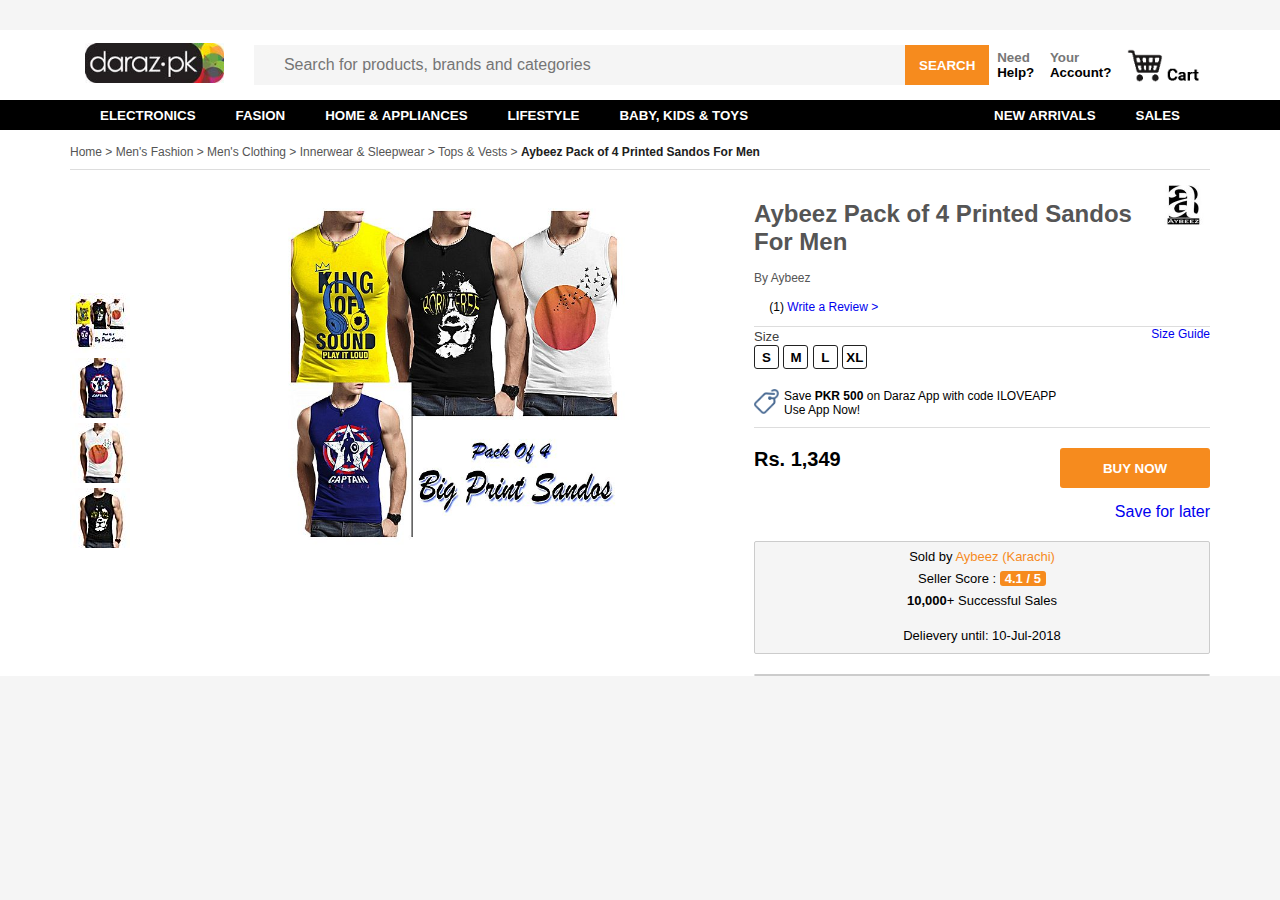
<file: pages/product.html>
<!DOCTYPE html>
<html>
<head>
	<title>Product Page</title>
	<link rel="stylesheet" type="text/css" href="../CSS/style.css">

	<link rel="stylesheet" href="https://use.fontawesome.com/releases/v5.1.0/css/all.css" integrity="sha384-lKuwvrZot6UHsBSfcMvOkWwlCMgc0TaWr+30HWe3a4ltaBwTZhyTEggF5tJv8tbt" crossorigin="anonymous">
	<link rel="icon" href="https://www.daraz.pk/favicon.ico" type="image/x-icon">
</head>
<body>
	<div class="nav">
		<div class="logo">
			<i class="fas fa-bars"></i>
			<a href="../index.html"><button></button></a>
		</div>
		<div class="search">
			<input type="text" name="search" placeholder="Search for products, brands and categories" />
			<button>SEARCH</button>
		</div>
		<div class="right">
			<button><span>Need</span><br> Help?</button>
			<button><span>Your</span><br> Account?</button>
			<button class="cart"></button>
		</div>
	</div>
	<div class="nav2">
		<div class="left">
			<button>ELECTRONICS <i class="fas fa-angle-down"></i></button>
			<button>FASION <i class="fas fa-angle-down"></i></button>
			<button>HOME & APPLIANCES <i class="fas fa-angle-down"></i></button>
			<button>LIFESTYLE <i class="fas fa-angle-down"></i></button>
			<button>BABY, KIDS & TOYS <i class="fas fa-angle-down"></i></button>
		</div>
		<div class="right">
			<button>NEW ARRIVALS <i class="fas fa-angle-down"></i></button>
			<button>SALES <i class="fas fa-angle-down"></i></button>
		</div>
	</div>
	<div class="container2">
		<p class="addr">Home > Men's Fashion > Men's Clothing > Innerwear & Sleepwear > Tops & Vests > <span>Aybeez Pack of 4 Printed Sandos For Men</span></p>
		<div class="line"></div>
		<div class="productDes">
			<div class="one">
				<div class="mul">
					<img src="../images/1 (4).jpg">
					<img src="../images/2.jpg">
					<img src="../images/3.jpg">
					<img src="../images/4.jpg">
				</div>
				<div class="select"><img src="../images/main.jpg" width="408px" height="408px" draggable="none"></div>
			</div>			
			<div class="two">
				<div class="top">
					<div class="one">
						<h1>Aybeez Pack of 4 Printed Sandos For Men</h1>
						<a class="brand" href="#"><img src="../images/logoCompany.jpg" width="55px" height="40px"></a>

					</div>
					<div class="two">
						<p>By Aybeez</p>
						<div class="rate">
							<div class="star">
								<i style="color:orange;" class="fas fa-star"></i>
								<i class="far fa-star"></i>
								<i class="far fa-star"></i>
								<i class="far fa-star"></i>
								<i class="far fa-star"></i>
								<span> &emsp; (1) <a href="#">Write a Review ></a></span>
							</div>
							<div class="social">
								<i class="fab fa-facebook-square"></i>
								&emsp;
								<i class="fab fa-twitter"></i>
							</div>
						</div>

					</div>
				</div>
				<div class="line"></div>
				<div class="mid">
					<div class="size">
						<span>Size</span>
						<div>
							<button class="sizeB">S</button>
							<button class="sizeB">M</button>
							<button class="sizeB">L</button>
							<button class="sizeB">XL</button>
						</div>
					</div>
					<div class="label">
						<a href="#">Size Guide</a>
					</div>
				</div>
				
				<div class="appDes">
					<img src="../images/tag.png" style="width: 25px; height: 25px; margin-right: 5px; ">
					<div>
						<span>Save <b>PKR 500</b> on Daraz App with code ILOVEAPP</span><br>
						<span>Use App Now!</span>
					</div>
				</div>
				<div class="line"></div>
				<div class="bottom">
					
					<div class="one" >
						<div class="upper">
							<div><h1>Rs. 1,349</h1></div>
							<div><button>BUY NOW</button></div>
						</div>
					</div>
					<div class="two">
						<i class="fas fa-heart"></i> &nbsp;
						<a href="#">Save for later</a>
					</div>

				</div>
				<div class="bottom2">
					
					<span class="first" style="font-size: 13px; margin-top: 7px;">Sold by <span class="companyName">Aybeez (Karachi)</span></span>
					<span class="second" style="font-size: 13px; margin-top: 7px;">Seller Score : <span class="rating">4.1 / 5</span></span>
					<span class="third" style="margin-top: 7px; font-size: 13px;"><b>10,000</b>+ Successful Sales</span>
					<span class="fourth" style="margin-top: 20px; font-size: 13px; margin-bottom: 10px;">Delievery until: 10-Jul-2018</span>

				</div>
				<div class="bottom3">
					
					

				</div>
			</div>			
		</div>
	</div>
</body>
</file>
<file: CSS/style.css>
*{
	margin:0;
	padding: 0;
	text-decoration: none;
	list-style-type: none;
	border: none;
	outline: none;
	user-drag:none;
}
body{
	background-color: #F5F5F5;
	font-family: Roboto,Helvetica,Arial,sans-serif;
}

.nav{
	margin-top: 30px;
	background-color: #ffffff;
	height: 70px;
	display: flex;
	align-items:center;
	justify-content:space-around;
	padding-left: 70px;
	padding-right: 70px;
}
.logo button{
	background-image: url("../images/logo.png");
	background-repeat: no-repeat;
	background-size: 100%;
	height: 40px;
	width: 139px;
	background-color: #ffffff;
	margin-left: 15px;	
	cursor: pointer;
}
.logo{
	flex: 2.5;
	display: flex;
	align-items:center;
}
.logo i{
	font-size: 24px;
	cursor: pointer;
}
.search input{
	background-color: #F5F5F5;
	width: 100%;
	padding-left: 30px;
	font-size:16px;
}
.search button{
	background-color: #F68B1E;
	width: 100px;
	color: #ffffff;
	font-family: Roboto,Helvetica,Arial,sans-serif;
	text-align: center;
	font-weight: bold;
}
.search button:focus{
	outline: -webkit-focus-ring-color auto 5px;

}
.search{
	display: flex;
	flex:10;
	height: 40px;
}

.right button{
	color: #000000;
	background-color: #ffffff;
	font-weight:bold;
	text-align: left;
}
.right button span{
	color: #777777;
}
.right .cart{
	background-image: url("../images/cart.png");
	background-repeat: no-repeat;
	background-size: 100%;
	height: 40px;
	width: 75px;

}
.right{
	display: flex;
	flex: 3;
	align-items:center;
	justify-content:space-around;
}
.container{
	display: flex;
	flex-direction: column;
	justify-content: space-between;
	margin-left: 70px;
	margin-right: 70px;
}
.box1{
	height: 355px;
	width: 100%;
	background-color: #ffffff;
	margin-bottom: 30px;
	margin-top: 1.5px;
	display: flex;
}
.box1 .jumbotron{
	flex:4;
	background-image: url("../images/jumbo.jpg");
	background-repeat: no-repeat;
	background-size: 100%;
	width: 100%;	
}
.box1 .listing{
	flex:1;
	font-size: 11px;
}
.box1 .promo{
	flex:1;

	overflow: hidden;

}
.listing ul li{
	display: block;
	width: 193px;
	height: 29px;
	padding-left: 15px;
}
.listing ul{
	padding-top: 15px;
}
.promo .imgg{
	flex:1;
	flex-order:2;
	background-image: url("../images/pic.png");
	background-size: 100%;
	background-repeat: no-repeat;
	width: 100%;
	height: 50%;
}
.promo .top{
	width: 100%;
	height: 50%;
	display: flex;
	flex-direction: column;
	justify-content: center;
	flex:1;
}
.promo .top a{
	display: flex;
	justify-content: space-between;
}

.icon{
	flex:1;
	width: 30px;
	padding-right: 5px;
}
.description{
	flex:4;
}
.description .title{
	font-size: 11px;
	color: #000000;

}
.description .text{
	font-size: 10px;
	color: #777777;

}
.last{
	padding-top: 15px;
	padding-left: 18px;
}

.box2{
	height: 50px;
	width: 100%;
}
.box2 a{
	background-repeat: no-repeat;
}

.box3{
	padding: 15px;
	margin-top: 30px;
	height: 375px;
	flex-basis: 100%;
	background-color: #ffffff;
	display: flex;
	flex-direction: column;
}
.box3 .top{
	display: flex;

}

.colon{
	font-weight: bolder;
	font-size: 20px;
}

.box3 .top .one{
	flex:1;
	display: flex;
	justify-content: space-between;
}
.des{
	text-align: right;	
}
.sale{
	font-weight: bold;
    font-size: 14px;
    color: #f57224;
}

.ending{
	font-weight: bold;
	font-size: 14px;
    color: #202020;
}
h2{
	color: #777777;
}
.box3 .top .two{
	flex:1;
	display: flex;
	justify-content: flex-end;
}
.two button, .one button{
	background-color: #F68B1E;
	width: 130px;
	height: 40px;
	color: #ffffff;
	font-family: Roboto,Helvetica,Arial,sans-serif;
	text-align: center;
	font-weight: bold;
	border-radius: 3px;
}
.two button:focus, .one button:focus{
	outline: -webkit-focus-ring-color auto 5px;
}
.one button{
	background-color: #F68B1E;
	width: 40px;
	height: 35px;
	color: #ffffff;
	font-family: Roboto,Helvetica,Arial,sans-serif;
	text-align: center;
	font-weight: bold;
	border-radius: 3px;
}

.line{
	height: 1px;
	margin-top: 10px;
	background-color: #dddddd;
	margin-top: 10px;
}

.bottom{
	display: flex;
}
.bottom .first{
	flex:1;
}

.bottom .first ul li{
	display: block;
	width: 193px;
	height: 29px;
	padding-left: 15px;
	font-size: 11px;
}
.bottom .first ul li:hover{
	color:#F68B1E;
	border-left: 2px solid #F68B1E;
}

.bottom .first ul{
	margin-top: 15px;
}
.bottom .second{
	flex:5;
	display: flex;
	justify-content: space-between;
	border-left: 2px solid #000000;
	overflow: auto;
	padding-left: 20px;
	padding-top: 20px;
}
a.product{
	margin-right: 20px;
	color: black;
	display: inline-block;
	flex:1;
	display: flex;
	flex-direction: column;
}
.product .caption{
	color: #404040;
	font-size: 11px;
}
.product .name{
	font-size: 13px;
	font-weight: bold;
}
.product .price{
	font-size: 13px;
	color: #202020;
}

img { 
  -webkit-user-drag: none; 
  -khtml-user-drag: none; 
  -moz-user-drag: none; 
  -o-user-drag: none; 
  user-drag: none; 
}


/***********************************************  PAGE2 ***********************************/

.nav2{
	display: flex;
	height: 30px;
	background-color: #000000;
	padding-left: 80px;
	padding-right: 80px;
}

.nav2 .left{
	flex:3;
	display: flex;
	justify-content: flex-start;
}
.nav2 .right{
	flex:1;
	display: flex;
	justify-content: flex-end;
	align-content: right;
}
.nav2 button{
	height: 30px;
	color: #ffffff;
	font-weight: bold;
	background-color: #000000;
	padding-right: 20px;
	padding-left: 20px;
}
.container2{
	padding-left: 70px;
	padding-right: 70px;
	background-color: #ffffff;
	padding-top: 15px;
}
.container2 .addr{
	color:#555555;
	font-size: 12px;
}
.addr span{
	color: #202020;
	font-weight: bold;
}
.productDes{
	display: flex;
}
.productDes .one{
	flex:3;
	display: flex;
	justify-content: flex-start;
}
.productDes .one .mul{

	display: flex;
	flex-direction: column;
	justify-content: center;
}
.productDes .one .select{
	margin-left: 120px;
}
.productDes .one .mul img{
	margin-bottom: 5px;
}
.productDes .two{
	flex:2;
}
.two .top .one h1{
	margin-top: 15px;
	display: block;
    font-size: 24px;
    color: #555;
    flex:1;
}
.two .top{
	flex:1;
}
.two .top .one{
	margin-top: 15px;
	display: flex;

}
.two .top .two p{
	margin-top: 15px;
	margin-bottom: 10px;
	color:#555555;
	font-size: 12px;
}
.two .top .two .rate{
	display: flex;
	font-size: 12px;
	justify-content: flex-start;
}
.rate i{
	font-size: 18px;
}
.rate .social{
	flex:1;
	display: flex;
	justify-content: flex-end;
}
.rate .star{
	flex:5;
}
 .sizeB{
	width: 25px !important;
	height: 24px !important;
	color: #000000 !important;
	border: #222222 solid 1px;
	background-color: #ffffff !important;
}
.size span{
	color: #404040;
	font-size: 13px;
	margin-top: 10px;
	margin-bottom: 10px;
}
.two .mid{
	flex:2;
	display: flex;
	justify-content: space-between;
}
.two .mid .label{
	font-size: 12px;
	color:#416998;
}
.appDes{
	font-size: 12px;
	margin-top: 20px;
    font-family: Roboto,Helvetica,Arial,sans-serif;
    color: Black;
    display: flex;
}
.two .bottom{
	margin-top:20px;
	display: flex;
	flex-direction: column;
}
.upper{
	display: flex;
	width: 100%;
	justify-content: space-between;
}

.upper button{
	background-color: #F68B1E;
	width: 150px;
	height: 40px;
	color: #ffffff;
	font-family: Roboto,Helvetica,Arial,sans-serif;
	text-align: center;
	font-weight: bold;
	border-radius: 3px;
	/*margin-left: 200px;*/
}
.bottom .one .upper h1{
	font-size: 20px;
}
.clear{
	clear: both;
}
.bottom .two{
	margin-top: 15px;
	display: flex;
	justify-content: flex-end;
}

.bottom2 , .bottom3{
	margin-top: 20px;
	border: 1px solid #CCCCCC;
	border-radius: 2px;
	background-color:#F5F5F5;
}

.bottom2{
	text-align: center;
	display: flex;
	flex-direction: column;
}
.second .rating{
	background-color: #F68B1E;
	border-radius: 3px;
	color:#ffffff;
	font-weight: bold;
	padding-left: 5px;
	padding-right: 5px;
}
.companyName{
	color:#F68B1E;
}
.bottom2 {
	
}
</file>
